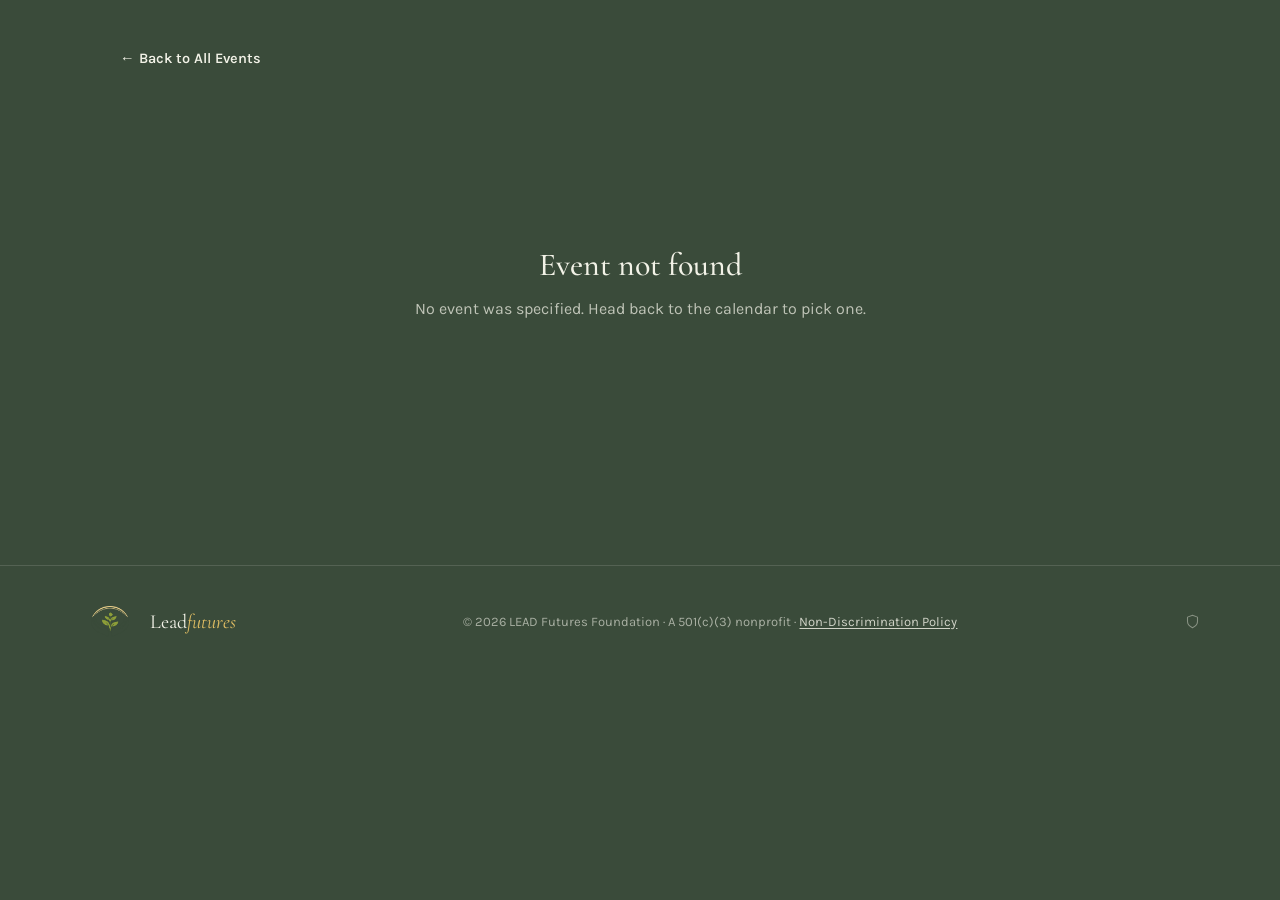
<file: event.html>
<!DOCTYPE html>
<html lang="en">
<head>
<meta charset="utf-8">
<meta name="viewport" content="width=device-width, initial-scale=1">
<title>Event — LEAD Futures Foundation</title>

<link rel="stylesheet" href="_ds/lead-futures-design-system-8ec24709-3db0-4832-a743-921acba435bd/tokens/fonts.css">
<link rel="stylesheet" href="_ds/lead-futures-design-system-8ec24709-3db0-4832-a743-921acba435bd/tokens/colors.css">
<link rel="stylesheet" href="_ds/lead-futures-design-system-8ec24709-3db0-4832-a743-921acba435bd/tokens/typography.css">
<link rel="stylesheet" href="_ds/lead-futures-design-system-8ec24709-3db0-4832-a743-921acba435bd/tokens/spacing.css">
<link rel="stylesheet" href="_ds/lead-futures-design-system-8ec24709-3db0-4832-a743-921acba435bd/tokens/base.css">
<link rel="stylesheet" href="_ds/lead-futures-design-system-8ec24709-3db0-4832-a743-921acba435bd/styles.css">
<link rel="stylesheet" href="mobile.css">

<style>
  body { margin: 0; background: var(--lf-evergreen); font-family: var(--font-body); overflow-x: hidden; }

  .ev-wrap { max-width: 1120px; margin: 0 auto; padding: 46px 40px 96px; }

  .ev-back {
    display: inline-flex; align-items: center; gap: 8px;
    font-size: 14.5px; font-weight: 600; color: var(--lf-off-white);
    text-decoration: none; margin-bottom: 46px;
    transition: color var(--dur-fast) var(--ease-out);
  }
  .ev-back:hover { color: var(--lf-field-gold); }

  /* Meta column left, body right — the layout in the reference. */
  .ev-cols { display: grid; grid-template-columns: 320px 1fr; gap: 56px; align-items: start; }
  .ev-meta { position: sticky; top: 40px; }

  .ev-title {
    font-family: var(--font-display); font-weight: 500;
    font-size: 34px; line-height: 1.16; color: var(--lf-off-white);
    margin: 0 0 22px; letter-spacing: -0.01em;
  }
  .ev-when { font-size: 14.5px; font-weight: 600; color: var(--lf-field-gold); line-height: 1.75; margin-bottom: 20px; }
  .ev-where { font-size: 13.5px; line-height: 1.75; color: rgba(242,242,231,0.72); margin-bottom: 24px; }
  .ev-where strong { display: block; color: rgba(242,242,231,0.94); font-weight: 600; margin-bottom: 3px; }

  .ev-hero {
    width: 100%; border-radius: var(--radius-lg); display: block;
    margin-bottom: 26px; box-shadow: var(--shadow-md);
  }

  .ev-body { font-size: 16px; line-height: 1.9; color: rgba(242,242,231,0.9); }
  .ev-body p { margin: 0 0 26px; }
  .ev-body p:last-child { margin-bottom: 0; }

  .ev-actions { display: flex; flex-direction: column; gap: 10px; align-items: stretch; }
  .ev-btn {
    display: inline-flex; align-items: center; justify-content: center; gap: 8px;
    border-radius: var(--radius-pill); padding: 13px 26px;
    font-size: 15px; font-weight: 600; text-decoration: none;
    cursor: pointer; border: none; font-family: var(--font-body);
    transition: background var(--dur-fast) var(--ease-out);
  }
  .ev-btn-primary { background: var(--lf-clay); color: #FBF1E9; }
  .ev-btn-primary:hover { background: var(--lf-clay-700); color: #FBF1E9; }
  .ev-btn-ghost {
    background: transparent; color: rgba(242,242,231,0.88);
    border: 1.5px solid rgba(242,242,231,0.34);
  }
  .ev-btn-ghost:hover { border-color: var(--lf-field-gold); color: var(--lf-field-gold); }

  .ev-state { text-align: center; padding: 130px 20px; color: rgba(242,242,231,0.72); }
  .ev-state h2 { font-family: var(--font-display); font-size: 32px; color: var(--lf-off-white); margin: 0 0 12px; font-weight: 500; }

  @media (max-width: 900px) {
    .ev-cols { grid-template-columns: 1fr; gap: 30px; }
    .ev-meta { position: static; }
    .ev-wrap { padding: 32px 20px 72px; }
    .ev-title { font-size: 29px; }
  }
</style>
</head>
<body>

<div class="ev-wrap">
  <a class="ev-back" href="events.html">&larr; Back to All Events</a>
  <div id="ev-root">
    <div class="ev-state">Loading&hellip;</div>
  </div>
</div>

<footer style="background: var(--lf-evergreen); border-top: 1px solid rgba(242,242,231,0.14); color: var(--lf-off-white); padding: 40px;">
  <div style="max-width: 1120px; margin: 0 auto; display: flex; justify-content: space-between; align-items: center; flex-wrap: wrap; gap: 16px;">
    <a href="index.html" style="display: flex; align-items: center; gap: 10px; text-decoration: none;">
      <img src="assets/logo-mark-color.png" alt="" style="height: 32px;">
      <span style="font-family: var(--font-display); font-size: 20px; color: var(--lf-off-white);">Lead<em style="color: var(--lf-field-gold);">futures</em></span>
    </a>
    <span style="font-size: 13px; color: rgba(242,242,231,0.6);">&copy; 2026 LEAD Futures Foundation &middot; A 501(c)(3) nonprofit &middot; <a href="non-discrimination-policy.html" style="color: rgba(242,242,231,0.82); text-decoration: underline;">Non-Discrimination Policy</a></span>
    <a href="admin.html" aria-label="Admin sign in" title="Admin sign in" style="display: inline-flex; align-items: center; color: rgba(242,242,231,0.42);" onmouseover="this.style.color='var(--lf-field-gold)'" onmouseout="this.style.color='rgba(242,242,231,0.42)'">
      <svg width="15" height="15" viewBox="0 0 24 24" fill="none" stroke="currentColor" stroke-width="1.7" stroke-linecap="round" stroke-linejoin="round"><path d="M12 22s8-4 8-10V5l-8-3-8 3v7c0 6 8 10 8 10z"/></svg>
    </a>
  </div>
</footer>

<script>
"use strict";
(function () {

  var root = document.getElementById('ev-root');
  var slug = new URLSearchParams(location.search).get('e');

  var DAYS = ['Sunday','Monday','Tuesday','Wednesday','Thursday','Friday','Saturday'];
  var MONTHS = ['January','February','March','April','May','June',
                'July','August','September','October','November','December'];

  function esc(s) {
    return String(s == null ? '' : s).replace(/[&<>"']/g, function (c) {
      return { '&': '&amp;', '<': '&lt;', '>': '&gt;', '"': '&quot;', "'": '&#39;' }[c];
    });
  }
  function pad(n) { return n < 10 ? '0' + n : '' + n; }
  function clock(d) {
    var h = d.getHours(), m = d.getMinutes(), ap = h >= 12 ? 'PM' : 'AM';
    h = h % 12; if (h === 0) h = 12;
    return h + ':' + pad(m) + ' ' + ap;
  }
  function longDate(d) {
    return DAYS[d.getDay()] + ', ' + MONTHS[d.getMonth()] + ' ' + d.getDate() + ', ' + d.getFullYear();
  }

  function fail(title, msg) {
    root.innerHTML = '<div class="ev-state"><h2>' + esc(title) + '</h2><p>' + esc(msg) + '</p></div>';
  }

  if (!slug) {
    fail('Event not found', 'No event was specified. Head back to the calendar to pick one.');
    return;
  }

  fetch('/api/events?slug=' + encodeURIComponent(slug))
    .then(function (r) { return r.json().then(function (d) { return { status: r.status, d: d }; }); })
    .then(function (res) {
      if (res.status === 404) {
        fail('Event not found', 'This event may have been removed, or the link may be out of date.');
        return;
      }
      if (!res.d || !res.d.ok) throw new Error('failed');
      show(res.d.event);
    })
    .catch(function (err) {
      console.error('[event]', err);
      fail('Something went wrong', 'The event could not be loaded. Please refresh the page.');
    });

  function show(ev) {
    var s = new Date(ev.starts_at);
    var e = new Date(ev.ends_at);

    document.title = (ev.seo_title || ev.title) + ' — LEAD Futures Foundation';
    if (ev.seo_description || ev.excerpt) {
      var m = document.createElement('meta');
      m.name = 'description';
      m.content = ev.seo_description || ev.excerpt;
      document.head.appendChild(m);
    }

    // A multi-day event needs both dates spelled out; a single-day one
    // reads better as one date with a time range.
    var sameDay = s.toDateString() === e.toDateString();
    var when = ev.all_day
      ? longDate(s) + (sameDay ? '' : ' &ndash; ' + longDate(e)) + '<br>All day'
      : sameDay
        ? longDate(s) + '<br>' + clock(s) + ' &ndash; ' + clock(e)
        : longDate(s) + ', ' + clock(s) + '<br>to ' + longDate(e) + ', ' + clock(e);

    var addr = [ev.address_line, [ev.city, ev.region, ev.postal_code].filter(Boolean).join(', '), ev.country].filter(Boolean);
    var mapQuery = [ev.location_name, ev.address_line, ev.city, ev.region, ev.postal_code].filter(Boolean).join(' ');

    // Paragraph breaks come from blank lines in the admin textarea.
    var body = (ev.description || ev.excerpt || '')
      .split(/\n\s*\n/)
      .map(function (p) { return p.trim(); })
      .filter(Boolean)
      .map(function (p) { return '<p>' + esc(p).replace(/\n/g, '<br>') + '</p>'; })
      .join('');

    root.innerHTML =
      '<div class="ev-cols">' +
        '<div class="ev-meta">' +
          '<h1 class="ev-title">' + esc(ev.title) + '</h1>' +
          '<div class="ev-when">' + when + '</div>' +
          (ev.location_name || addr.length
            ? '<div class="ev-where">' +
                (ev.location_name ? '<strong>' + esc(ev.location_name) + '</strong>' : '') +
                addr.map(esc).join('<br>') +
              '</div>'
            : '') +
          '<div class="ev-actions">' +
            (ev.source_url
              ? '<a class="ev-btn ev-btn-primary" href="' + esc(ev.source_url) + '" target="_blank" rel="noopener">' +
                  esc(ev.source_label || 'Register') + '</a>'
              : '') +
            '<button type="button" class="ev-btn ev-btn-ghost" id="ev-ics">Add to calendar</button>' +
            (mapQuery
              ? '<a class="ev-btn ev-btn-ghost" target="_blank" rel="noopener" href="https://www.google.com/maps/search/?api=1&query=' +
                  encodeURIComponent(mapQuery) + '">Get directions</a>'
              : '') +
          '</div>' +
        '</div>' +
        '<div>' +
          (ev.image_url
            ? '<img class="ev-hero" src="' + esc(ev.image_url) + '" alt="' + esc(ev.image_alt || ev.title) + '">'
            : '') +
          '<div class="ev-body">' + (body || '<p>Further details to follow.</p>') + '</div>' +
        '</div>' +
      '</div>';

    var ics = document.getElementById('ev-ics');
    if (ics) ics.addEventListener('click', function () { download(ev); });
  }

  // .ics uses UTC ("Z") timestamps so the event lands at the right local
  // time in whatever calendar app and timezone the visitor is using.
  function icsStamp(iso) {
    var d = new Date(iso);
    return d.getUTCFullYear() + pad(d.getUTCMonth() + 1) + pad(d.getUTCDate()) + 'T' +
           pad(d.getUTCHours()) + pad(d.getUTCMinutes()) + '00Z';
  }

  function fold(line) {
    // RFC 5545 caps lines at 75 octets; longer ones continue with a space.
    if (line.length <= 74) return line;
    var out = [line.slice(0, 74)];
    var rest = line.slice(74);
    while (rest.length) { out.push(' ' + rest.slice(0, 73)); rest = rest.slice(73); }
    return out.join('\r\n');
  }

  function escICS(s) {
    return String(s || '').replace(/\\/g, '\\\\').replace(/;/g, '\\;').replace(/,/g, '\\,').replace(/\r?\n/g, '\\n');
  }

  function download(ev) {
    var loc = [ev.location_name, ev.address_line, ev.city, ev.region, ev.postal_code, ev.country].filter(Boolean).join(', ');
    var lines = [
      'BEGIN:VCALENDAR',
      'VERSION:2.0',
      'PRODID:-//LEAD Futures Foundation//Events//EN',
      'CALSCALE:GREGORIAN',
      'BEGIN:VEVENT',
      'UID:' + ev.slug + '@leadfuturesfoundation.org',
      'DTSTAMP:' + icsStamp(new Date().toISOString()),
      'DTSTART:' + icsStamp(ev.starts_at),
      'DTEND:' + icsStamp(ev.ends_at),
      fold('SUMMARY:' + escICS(ev.title)),
      loc ? fold('LOCATION:' + escICS(loc)) : '',
      fold('DESCRIPTION:' + escICS(ev.excerpt || ev.description || 'Presented by LEAD Futures Foundation.')),
      ev.source_url ? fold('URL:' + ev.source_url) : '',
      'END:VEVENT',
      'END:VCALENDAR'
    ].filter(Boolean).join('\r\n');

    var blob = new Blob([lines], { type: 'text/calendar;charset=utf-8' });
    var a = document.createElement('a');
    a.href = URL.createObjectURL(blob);
    a.download = ev.slug + '.ics';
    document.body.appendChild(a);
    a.click();
    document.body.removeChild(a);
    URL.revokeObjectURL(a.href);
  }
})();
</script>
</body>
</html>
</file>
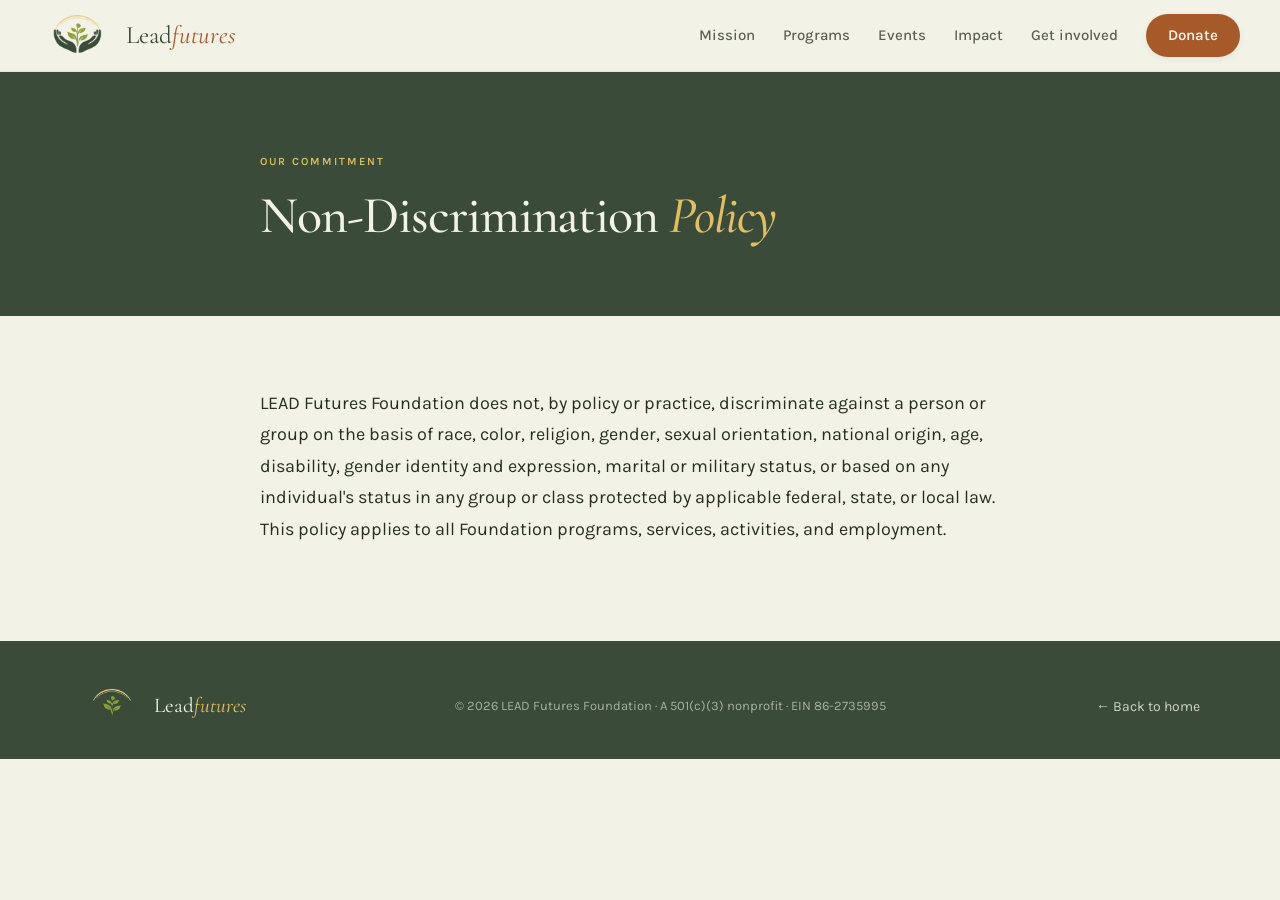
<file: non-discrimination-policy.html>
<!DOCTYPE html>
<html lang="en">
<head>
<meta charset="utf-8">
<meta name="viewport" content="width=device-width, initial-scale=1">
<title>Non-Discrimination Policy — LEAD Futures Foundation</title>
<meta name="description" content="The Non-Discrimination Policy of LEAD Futures Foundation, a 501(c)(3) nonprofit in San Diego.">

<link rel="stylesheet" href="_ds/lead-futures-design-system-8ec24709-3db0-4832-a743-921acba435bd/tokens/fonts.css">
<link rel="stylesheet" href="_ds/lead-futures-design-system-8ec24709-3db0-4832-a743-921acba435bd/tokens/colors.css">
<link rel="stylesheet" href="_ds/lead-futures-design-system-8ec24709-3db0-4832-a743-921acba435bd/tokens/typography.css">
<link rel="stylesheet" href="_ds/lead-futures-design-system-8ec24709-3db0-4832-a743-921acba435bd/tokens/spacing.css">
<link rel="stylesheet" href="_ds/lead-futures-design-system-8ec24709-3db0-4832-a743-921acba435bd/tokens/base.css">
<link rel="stylesheet" href="_ds/lead-futures-design-system-8ec24709-3db0-4832-a743-921acba435bd/styles.css">
<link rel="stylesheet" href="mobile.css">

<style>
  html { scroll-behavior: smooth; }
  body { margin: 0; background: var(--surface-page); font-family: var(--font-body); color: var(--text-primary); overflow-x: hidden; }
  a { color: var(--lf-clay); }
  a:hover { color: var(--lf-clay-700); }
  .lf-navlink { position: relative; text-decoration: none; }
  .lf-navlink::after { content: ""; position: absolute; left: 0; right: 100%; bottom: -4px; height: 1.5px; background: var(--lf-clay); transition: right var(--dur-normal) var(--ease-out); }
  .lf-navlink:hover::after { right: 0; }
</style>
</head>
<body>

<!-- ================= HEADER ================= -->
<header style="position: sticky; top: 0; z-index: 40; display: flex; align-items: center; justify-content: space-between; padding: 14px 40px; background: rgba(242,242,231,0.88); backdrop-filter: blur(10px); border-bottom: 1px solid var(--border-soft);">
  <a href="index.html" style="display: flex; align-items: center; gap: 11px; text-decoration: none;">
    <img src="assets/logo-mark-color.png" alt="LEAD Futures Foundation" style="height: 40px;">
    <span style="font-family: var(--font-display); font-size: 25px; color: var(--lf-evergreen); line-height: 1;">Lead<em style="color: var(--lf-clay);">futures</em></span>
  </a>
  <nav style="display: flex; align-items: center; gap: 28px;">
    <a class="lf-navlink" href="index.html#mission" style="font-size: 15px; font-weight: 500; color: var(--text-secondary);">Mission</a>
    <a class="lf-navlink" href="programs.html" style="font-size: 15px; font-weight: 500; color: var(--text-secondary);">Programs</a>
    <a class="lf-navlink" href="events.html" style="font-size: 15px; font-weight: 500; color: var(--text-secondary);">Events</a>
    <a class="lf-navlink" href="index.html#impact" style="font-size: 15px; font-weight: 500; color: var(--text-secondary);">Impact</a>
    <a class="lf-navlink" href="index.html#involved" style="font-size: 15px; font-weight: 500; color: var(--text-secondary);">Get involved</a>
    <a href="https://givebutter.com/opengiving" target="_blank" rel="noopener" style="display: inline-flex; align-items: center; gap: 8px; background: var(--lf-clay); color: #FBF1E9; border-radius: var(--radius-pill); padding: 10px 22px; font-size: 15px; font-weight: 600; text-decoration: none; box-shadow: var(--shadow-sm);">Donate</a>
  </nav>
</header>

<!-- ================= PAGE HERO ================= -->
<section id="top" style="background: var(--lf-evergreen); padding: 76px 40px 72px;">
  <div style="max-width: 760px; margin: 0 auto;">
    <span class="lf-overline" style="color: var(--lf-field-gold);">Our commitment</span>
    <h1 style="font-family: var(--font-display); color: var(--lf-off-white); font-size: 52px; line-height: 1.08; letter-spacing: -0.02em; margin: 16px 0 0; font-weight: 500;">Non-Discrimination <em style="font-style: italic; color: var(--lf-field-gold);">Policy</em></h1>
  </div>
</section>

<!-- ================= POLICY ================= -->
<section style="padding: 72px 40px 96px; background: var(--surface-page);">
  <div style="max-width: 760px; margin: 0 auto;">
    <p style="font-size: 18px; line-height: 1.75; color: var(--text-primary); margin: 0;">LEAD Futures Foundation does not, by policy or practice, discriminate against a person or group on the basis of race, color, religion, gender, sexual orientation, national origin, age, disability, gender identity and expression, marital or military status, or based on any individual's status in any group or class protected by applicable federal, state, or local law. This policy applies to all Foundation programs, services, activities, and employment.</p>
  </div>
</section>

<!-- ================= FOOTER ================= -->
<footer style="background: var(--lf-evergreen); color: var(--lf-off-white); padding: 48px 40px 36px;">
  <div style="max-width: 1120px; margin: 0 auto; display: flex; justify-content: space-between; align-items: center; flex-wrap: wrap; gap: 16px;">
    <a href="index.html" style="display: flex; align-items: center; gap: 10px; text-decoration: none;">
      <img src="assets/logo-mark-color.png" alt="" style="height: 34px;">
      <span style="font-family: var(--font-display); font-size: 21px; color: var(--lf-off-white);">Lead<em style="color: var(--lf-field-gold);">futures</em></span>
    </a>
    <span style="font-size: 13px; color: rgba(242,242,231,0.6);">&copy; 2026 LEAD Futures Foundation &middot; A 501(c)(3) nonprofit &middot; EIN 86-2735995</span>
    <a href="index.html" style="font-size: 14px; color: rgba(242,242,231,0.82); text-decoration: none;">&larr; Back to home</a>
  </div>
</footer>

</body>
</html>
</file>
<file: _ds/lead-futures-design-system-8ec24709-3db0-4832-a743-921acba435bd/tokens/fonts.css>
/* ============================================================
   LEAD Futures Foundation — Webfonts
   ------------------------------------------------------------
   Display serif: "The Seasons" (brand) — a commercial font not
   available on Google Fonts. SUBSTITUTED here with Cormorant
   Garamond, the closest free high-contrast elegant serif.
   >> Replace these files with licensed "The Seasons" woff2s to
      match the brand exactly. See readme.md.

   Body / UI sans: Karla (brand — exact match, open source).
   ============================================================ */

/* ---- Display serif (substitute for "The Seasons") ---- */
@font-face {
  font-family: "Seasons Display";
  font-style: normal;
  font-weight: 400;
  font-display: swap;
  src: url("../fonts/cormorant-garamond-400.woff2") format("woff2");
}
@font-face {
  font-family: "Seasons Display";
  font-style: normal;
  font-weight: 500;
  font-display: swap;
  src: url("../fonts/cormorant-garamond-500.woff2") format("woff2");
}
@font-face {
  font-family: "Seasons Display";
  font-style: normal;
  font-weight: 600;
  font-display: swap;
  src: url("../fonts/cormorant-garamond-600.woff2") format("woff2");
}
@font-face {
  font-family: "Seasons Display";
  font-style: italic;
  font-weight: 400;
  font-display: swap;
  src: url("../fonts/cormorant-garamond-400-italic.woff2") format("woff2");
}
@font-face {
  font-family: "Seasons Display";
  font-style: italic;
  font-weight: 500;
  font-display: swap;
  src: url("../fonts/cormorant-garamond-500-italic.woff2") format("woff2");
}

/* ---- Body / UI sans (Karla — brand exact) ---- */
@font-face {
  font-family: "Karla";
  font-style: normal;
  font-weight: 400;
  font-display: swap;
  src: url("../fonts/karla-400.woff2") format("woff2");
}
@font-face {
  font-family: "Karla";
  font-style: normal;
  font-weight: 500;
  font-display: swap;
  src: url("../fonts/karla-500.woff2") format("woff2");
}
@font-face {
  font-family: "Karla";
  font-style: normal;
  font-weight: 600;
  font-display: swap;
  src: url("../fonts/karla-600.woff2") format("woff2");
}
@font-face {
  font-family: "Karla";
  font-style: normal;
  font-weight: 700;
  font-display: swap;
  src: url("../fonts/karla-700.woff2") format("woff2");
}
</file>
<file: _ds/lead-futures-design-system-8ec24709-3db0-4832-a743-921acba435bd/tokens/colors.css>
/* ============================================================
   LEAD Futures Foundation — Color Tokens
   ------------------------------------------------------------
   The palette is warm, grounded, and human-centered: deep
   evergreen and olive earth tones, a clay accent, and gold +
   sage highlights, all resting on a soft off-white ground.
   Base values come straight from the brand guide (page 6).
   ============================================================ */

:root {
  /* ---- Brand core (documented palette) ---- */
  --lf-evergreen:   #3A4B3A;  /* primary dark green — the cradling hands */
  --lf-olive:       #6A5B2E;  /* deep bronze-olive */
  --lf-clay:        #A65A2A;  /* warm terracotta accent */
  --lf-sage:        #9C9350;  /* muted olive-green */
  --lf-field-gold:  #E1BE63;  /* gold — the arc of growth */
  --lf-off-white:   #F2F2E7;  /* soft cream page ground */
  --lf-sand:        #F2F2E7;  /* cream surface (per brand guide) */

  /* ---- Extended brand tints / shades (derived for UI use) ---- */
  --lf-evergreen-700: #2C3A2C;  /* hover / pressed evergreen */
  --lf-evergreen-300: #6E7E6E;  /* muted evergreen for secondary text */
  --lf-evergreen-100: #DCE2DC;  /* faint green wash / borders */
  --lf-clay-700:      #8A4620;  /* hover / pressed clay */
  --lf-clay-100:      #EBD9CC;  /* clay tint surface */
  --lf-leaf:          #8D9F39;  /* lively leaf green (sampled from logo art) */
  --lf-field-gold-100:#F4E7C4;  /* gold tint surface */

  /* ---- Neutrals (warm-leaning, tuned to the cream ground) ---- */
  --lf-parchment: #EAEADB;  /* one step deeper than off-white for layered surfaces */
  --lf-white:     #FFFFFF;
  --lf-ink:       #26301F;  /* near-black warm green — primary text */
  --lf-stone-600: #5B5F50;  /* secondary text */
  --lf-stone-400: #8A8C7E;  /* tertiary text / placeholders */
  --lf-line:      #D8D8C6;  /* hairline borders on cream */
  --lf-line-soft: #E5E5D6;  /* faint dividers */

  /* ---- Semantic status (kept earthy, on-brand) ---- */
  --lf-success: #4F7A3F;
  --lf-warning: #C98A2B;
  --lf-danger:  #B24A33;
  --lf-info:    #4E6B6B;

  /* ============================================================
     Semantic aliases — reference THESE in components
     ============================================================ */

  /* Surfaces */
  --surface-page:      var(--lf-off-white);
  --surface-card:      var(--lf-white);
  --surface-sunken:    var(--lf-parchment);
  --surface-inverse:   var(--lf-evergreen);
  --surface-accent:    var(--lf-clay);

  /* Text */
  --text-primary:      var(--lf-ink);
  --text-secondary:    var(--lf-stone-600);
  --text-muted:        var(--lf-stone-400);
  --text-on-dark:      var(--lf-off-white);
  --text-on-accent:    #FBF1E9;
  --text-brand:        var(--lf-evergreen);
  --text-accent:       var(--lf-clay);

  /* Lines & borders */
  --border-default:    var(--lf-line);
  --border-soft:       var(--lf-line-soft);
  --border-strong:     var(--lf-evergreen);

  /* Interactive */
  --action-primary:        var(--lf-evergreen);
  --action-primary-hover:  var(--lf-evergreen-700);
  --action-accent:         var(--lf-clay);
  --action-accent-hover:   var(--lf-clay-700);
  --focus-ring:            var(--lf-field-gold);
}
</file>
<file: _ds/lead-futures-design-system-8ec24709-3db0-4832-a743-921acba435bd/tokens/typography.css>
/* ============================================================
   LEAD Futures Foundation — Typography Tokens
   ------------------------------------------------------------
   Two voices:
   • "Seasons Display" (serif) — for headlines, the brand
     wordmark feel, big emotive statements. Set generously,
     often with an italic counterpoint (e.g. "Lead futures").
   • Karla (sans) — for sub-headings, body, UI and labels.
     Calm, legible, humanist.
   ============================================================ */

:root {
  /* ---- Families ---- */
  --font-display: "Seasons Display", "Cormorant Garamond", Georgia, "Times New Roman", serif;
  --font-body:    "Karla", "Helvetica Neue", Arial, system-ui, sans-serif;
  --font-mono:    ui-monospace, "SFMono-Regular", "Menlo", monospace;

  /* ---- Weights ---- */
  --fw-regular:  400; /* @kind font */
  --fw-medium:   500; /* @kind font */
  --fw-semibold: 600; /* @kind font */
  --fw-bold:     700; /* @kind font */

  /* ---- Type scale (rem; 1rem = 16px) ---- */
  --fs-display-2xl: 5.25rem;  /* 84px — hero serif statements */
  --fs-display-xl:  4rem;     /* 64px */
  --fs-display-lg:  3rem;     /* 48px */
  --fs-display-md:  2.25rem;  /* 36px */
  --fs-h1:          2rem;     /* 32px */
  --fs-h2:          1.5rem;   /* 24px */
  --fs-h3:          1.25rem;  /* 20px */
  --fs-body-lg:     1.125rem; /* 18px */
  --fs-body:        1rem;     /* 16px */
  --fs-body-sm:     0.875rem; /* 14px */
  --fs-caption:     0.75rem;  /* 12px */
  --fs-overline:    0.6875rem;/* 11px — tracked-out labels */

  /* ---- Line heights ---- */
  --lh-tight:   1.05; /* @kind font */
  --lh-snug:    1.2; /* @kind font */
  --lh-normal:  1.5; /* @kind font */
  --lh-relaxed: 1.65; /* @kind font */

  /* ---- Letter spacing ---- */
  --ls-tight:    -0.02em; /* @kind font */
  --ls-normal:   0; /* @kind font */
  --ls-wide:     0.04em; /* @kind font */
  --ls-overline: 0.18em; /* @kind font */
}
</file>
<file: _ds/lead-futures-design-system-8ec24709-3db0-4832-a743-921acba435bd/tokens/spacing.css>
/* ============================================================
   LEAD Futures Foundation — Spacing, Radii, Shadows, Layout
   ------------------------------------------------------------
   Generous, calm spacing. Soft (not pill-round) corners that
   echo the organic curves of the logo. Shadows are low and
   warm — never harsh; the brand feels grounded, not floating.
   ============================================================ */

:root {
  /* ---- Spacing scale (4px base) ---- */
  --space-0:   0;
  --space-1:   0.25rem;  /* 4 */
  --space-2:   0.5rem;   /* 8 */
  --space-3:   0.75rem;  /* 12 */
  --space-4:   1rem;     /* 16 */
  --space-5:   1.5rem;   /* 24 */
  --space-6:   2rem;     /* 32 */
  --space-7:   3rem;     /* 48 */
  --space-8:   4rem;     /* 64 */
  --space-9:   6rem;     /* 96 */
  --space-10:  8rem;     /* 128 */

  /* ---- Corner radii (soft, organic) ---- */
  --radius-xs:   4px;
  --radius-sm:   8px;
  --radius-md:   12px;
  --radius-lg:   18px;
  --radius-xl:   28px;
  --radius-pill: 999px;

  /* ---- Borders ---- */
  --border-width:    1px;
  --border-width-md: 1.5px;
  --border-width-lg: 2px;

  /* ---- Shadows (warm, low, grounded) ---- */
  --shadow-xs: 0 1px 2px rgba(38, 48, 31, 0.06);
  --shadow-sm: 0 2px 6px rgba(38, 48, 31, 0.07);
  --shadow-md: 0 8px 20px rgba(38, 48, 31, 0.08);
  --shadow-lg: 0 16px 40px rgba(38, 48, 31, 0.10);
  --shadow-focus: 0 0 0 3px rgba(225, 190, 99, 0.55); /* field-gold ring */

  /* ---- Layout ---- */
  --container-sm: 640px;
  --container-md: 880px;
  --container-lg: 1120px;
  --container-xl: 1280px;
  --gutter:       var(--space-5);

  /* ---- Motion (calm, no bounce) ---- */
  --ease-out:   cubic-bezier(0.2, 0.6, 0.2, 1); /* @kind other */
  --ease-in-out:cubic-bezier(0.4, 0, 0.2, 1); /* @kind other */
  --dur-fast:   140ms; /* @kind other */
  --dur-normal: 220ms; /* @kind other */
  --dur-slow:   360ms; /* @kind other */
}
</file>
<file: _ds/lead-futures-design-system-8ec24709-3db0-4832-a743-921acba435bd/tokens/base.css>
/* ============================================================
   LEAD Futures Foundation — Base element defaults
   Lightweight, non-invasive. Sets the brand ground + type.
   ============================================================ */

*,
*::before,
*::after {
  box-sizing: border-box;
}

html {
  -webkit-text-size-adjust: 100%;
  text-rendering: optimizeLegibility;
  -webkit-font-smoothing: antialiased;
}

body {
  margin: 0;
  background: var(--surface-page);
  color: var(--text-primary);
  font-family: var(--font-body);
  font-size: var(--fs-body);
  font-weight: var(--fw-regular);
  line-height: var(--lh-normal);
}

/* Display headings default to the serif voice */
h1, h2, h3 {
  font-family: var(--font-display);
  color: var(--text-brand);
  font-weight: var(--fw-medium);
  line-height: var(--lh-snug);
  margin: 0 0 var(--space-4);
  text-wrap: balance;
}
h1 { font-size: var(--fs-display-lg); line-height: var(--lh-tight); }
h2 { font-size: var(--fs-display-md); }
h3 { font-size: var(--fs-h2); }

/* Sub-headings & body use the sans voice */
h4, h5, h6 {
  font-family: var(--font-body);
  font-weight: var(--fw-semibold);
  color: var(--text-primary);
  margin: 0 0 var(--space-3);
}

p {
  margin: 0 0 var(--space-4);
  line-height: var(--lh-relaxed);
  text-wrap: pretty;
}

a {
  color: var(--text-accent);
  text-decoration-thickness: 1px;
  text-underline-offset: 2px;
  transition: color var(--dur-fast) var(--ease-out);
}
a:hover { color: var(--action-accent-hover); }

/* The brand's signature tracked-out label */
.lf-overline {
  font-family: var(--font-body);
  font-size: var(--fs-overline);
  font-weight: var(--fw-semibold);
  letter-spacing: var(--ls-overline);
  text-transform: uppercase;
  color: var(--text-secondary);
}

::selection {
  background: var(--lf-field-gold-100);
  color: var(--lf-ink);
}
</file>
<file: _ds/lead-futures-design-system-8ec24709-3db0-4832-a743-921acba435bd/styles.css>
/* ============================================================
   LEAD Futures Foundation — Design System
   Global entry point. Consumers link THIS one file.
   Import order: fonts → tokens → base.
   ============================================================ */

@import "tokens/fonts.css";
@import "tokens/colors.css";
@import "tokens/typography.css";
@import "tokens/spacing.css";
@import "tokens/base.css";
</file>
<file: mobile.css>
/* ============================================================
   LEAD Futures — Mobile responsive layer
   Loaded after the design system + page styles so it can safely
   override the inline styles baked into index.html / programs.html.
   ============================================================ */

/* ---- Hamburger menu (hidden on desktop) ---- */
.lf-menu-checkbox { display: none; }
.lf-menu-btn {
  display: none;
  align-items: center;
  justify-content: center;
  width: 42px;
  height: 42px;
  border-radius: 10px;
  cursor: pointer;
  flex-shrink: 0;
}
.lf-menu-btn svg { width: 22px; height: 22px; display: block; }
.lf-menu-btn .lf-icon-close { display: none; }
.lf-menu-checkbox:checked ~ .lf-menu-btn .lf-icon-open { display: none; }
.lf-menu-checkbox:checked ~ .lf-menu-btn .lf-icon-close { display: block; }

/* ============================================================
   TABLET  (<= 900px)
   ============================================================ */
@media (max-width: 900px) {
  header[data-screen-label="Header"] {
    padding: 12px 20px !important;
    flex-wrap: wrap;
  }
  .lf-menu-btn { display: flex; }

  header[data-screen-label="Header"] nav {
    flex-direction: column !important;
    align-items: stretch !important;
    gap: 0 !important;
    width: 100%;
    order: 10;
    max-height: 0;
    overflow: hidden;
    transition: max-height .25s ease;
  }
  .lf-menu-checkbox:checked ~ nav {
    max-height: 480px;
    padding-top: 10px;
    padding-bottom: 18px;
  }
  header[data-screen-label="Header"] nav a.lf-navlink {
    width: 100%;
    padding: 13px 2px !important;
    border-bottom: 1px solid var(--border-soft);
  }
  header[data-screen-label="Header"] nav a[href*="givebutter.com/opengiving"] {
    display: inline-flex !important;
    margin-top: 14px;
    align-self: flex-start;
  }

  /* Big multi-column stat/logo grids step down a notch */
  [style*="grid-template-columns: repeat(6, 1fr)"] { grid-template-columns: repeat(3, 1fr) !important; }
  [style*="grid-template-columns: repeat(5, 1fr)"] { grid-template-columns: repeat(2, 1fr) !important; }
  [style*="grid-template-columns: repeat(4, 1fr)"] { grid-template-columns: repeat(2, 1fr) !important; }

  /* Split content/image sections stack early */
  [style*="grid-template-columns: 1.05fr 1fr"],
  [style*="grid-template-columns: 1.3fr 1fr"],
  [style*="grid-template-columns: 1.5fr repeat(3, 1fr)"],
  [style*="grid-template-columns: 1fr 1fr"] { grid-template-columns: 1fr !important; }

  [style*="grid-template-rows: 1fr 1fr"] {
    display: flex !important;
    flex-direction: column !important;
    grid-template-rows: unset !important;
    min-height: auto !important;
  }
  /* The 3 Steve Garvey photos relied on height:100% of a fixed-height grid
     row; once that grid becomes a stacked flex column on mobile there is no
     row height to inherit from, so give each photo an explicit height. */
  [style*="grid-row: span 2"]              { grid-row: auto !important; height: 260px !important; }
  [style*="object-position: center 15%"]   { height: 220px !important; }
  [style*="object-position: center 30%"]   { height: 220px !important; }
}

/* ============================================================
   PHONE  (<= 640px)
   ============================================================ */
@media (max-width: 640px) {

  /* --- Section / block padding: 40px side gutters -> 20px --- */
  [style*="padding: 14px 40px"]        { padding: 12px 16px !important; }
  [style*="padding: 88px 40px 72px"]   { padding: 48px 20px 36px !important; }
  [style*="padding: 72px 40px 88px"]   { padding: 40px 20px 48px !important; }
  [style*="padding: 88px 40px;"]       { padding: 48px 20px !important; }
  [style*="padding: 96px 40px"]        { padding: 48px 20px !important; }
  [style*="padding: 80px 40px"]        { padding: 44px 20px !important; }
  [style*="padding: 72px 40px;"]       { padding: 40px 20px !important; }
  [style*="padding: 44px 40px"]        { padding: 28px 20px !important; }
  [style*="padding: 64px 40px 36px"]   { padding: 36px 20px 24px !important; }
  [style*="padding: 48px 40px 36px"]   { padding: 28px 20px 20px !important; }
  [style*="padding: 40px 40px 96px"]   { padding: 24px 20px 48px !important; }
  [style*="padding: 88px 64px"]        { padding: 36px 20px !important; }
  [style*="padding: 0 40px"]           { padding: 0 20px !important; }

  /* --- Remaining multi-column grids collapse to one column --- */
  [style*="grid-template-columns: repeat(2, 1fr)"],
  [style*="grid-template-columns: repeat(3, 1fr)"] { grid-template-columns: 1fr !important; }
  [style*="grid-template-columns: repeat(4, 1fr)"] { grid-template-columns: repeat(2, 1fr) !important; }
  [style*="grid-template-columns: repeat(5, 1fr)"] { grid-template-columns: repeat(2, 1fr) !important; }
  [style*="grid-template-columns: repeat(6, 1fr)"] { grid-template-columns: repeat(2, 1fr) !important; }

  /* --- Headline / display type scales down --- */
  [style*="font-size: 66px"] { font-size: 34px !important; }
  [style*="font-size: 64px"] { font-size: 32px !important; }
  [style*="font-size: 58px"] { font-size: 32px !important; }
  [style*="font-size: 46px"] { font-size: 28px !important; }
  [style*="font-size: 44px"] { font-size: 26px !important; }
  [style*="font-size: 42px"] { font-size: 25px !important; }
  [style*="font-size: 40px"] { font-size: 24px !important; }
  [style*="font-size: 38px"] { font-size: 24px !important; }
  [style*="font-size: 290px"] { font-size: 130px !important; }
  [style*="font-size: 25px"] { font-size: 21px !important; }
  [style*="font-size: 22px"] { font-size: 19px !important; }
  [style*="font-size: 21px"] { font-size: 17px !important; }
  [style*="font-size: 20px"] { font-size: 17px !important; }
  [style*="font-size: 19px"] { font-size: 16px !important; }
  [style*="font-size: 18px"] { font-size: 16px !important; }

  /* --- Fixed heights ease off on small screens --- */
  [style*="min-height: 640px"] { min-height: 460px !important; }
  [style*="min-height: 560px"] { min-height: auto !important; }
  [style*="height: 640px"]     { height: 380px !important; }
  [style*="height: 560px"]     { height: 300px !important; }
  [style*="height: 480px"]     { height: 260px !important; }
  [style*="height: 460px"]     { height: 260px !important; }
  [style*="height: 440px"]     { height: 240px !important; }

  /* Founder rows: photo + text side-by-side is tight on phones */
  [style*="display: flex; gap: 24px; align-items: flex-start;"] {
    flex-direction: column !important;
  }

  /* Newsletter sign-up form stacks + full width button */
  [style*="max-width: 480px; margin: 0 auto; flex-wrap: wrap"] input,
  [style*="max-width: 480px; margin: 0 auto; flex-wrap: wrap"] button {
    width: 100%;
  }

  section[data-screen-label], header[data-screen-label], footer[data-screen-label] {
    overflow-x: hidden;
  }
}

/* ============================================================
   SMALL PHONE  (<= 400px)
   ============================================================ */
@media (max-width: 400px) {
  [style*="font-size: 34px"] { font-size: 29px !important; }
  header a[href="#top"] span, header a[href="index.html"] span { font-size: 20px !important; }
  [style*="grid-template-columns: repeat(2, 1fr)"] { grid-template-columns: 1fr !important; }
}
</file>
